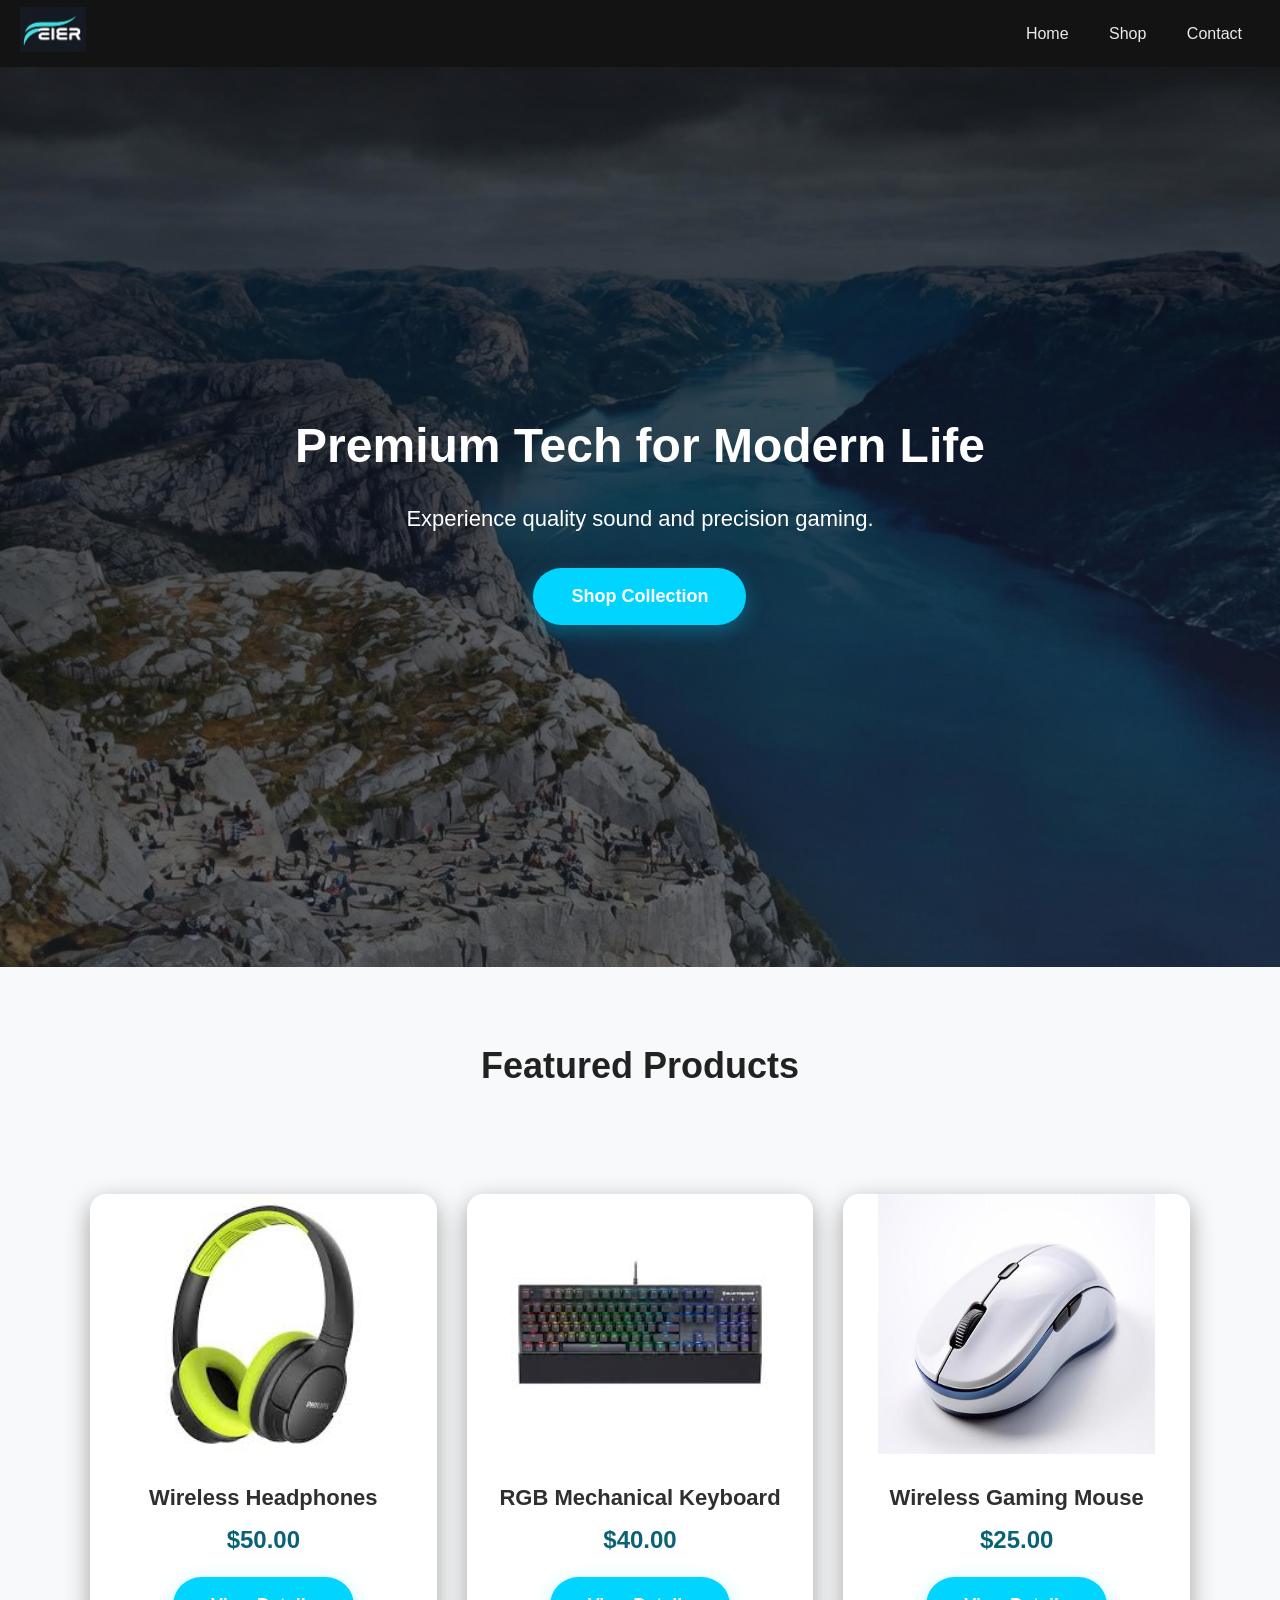
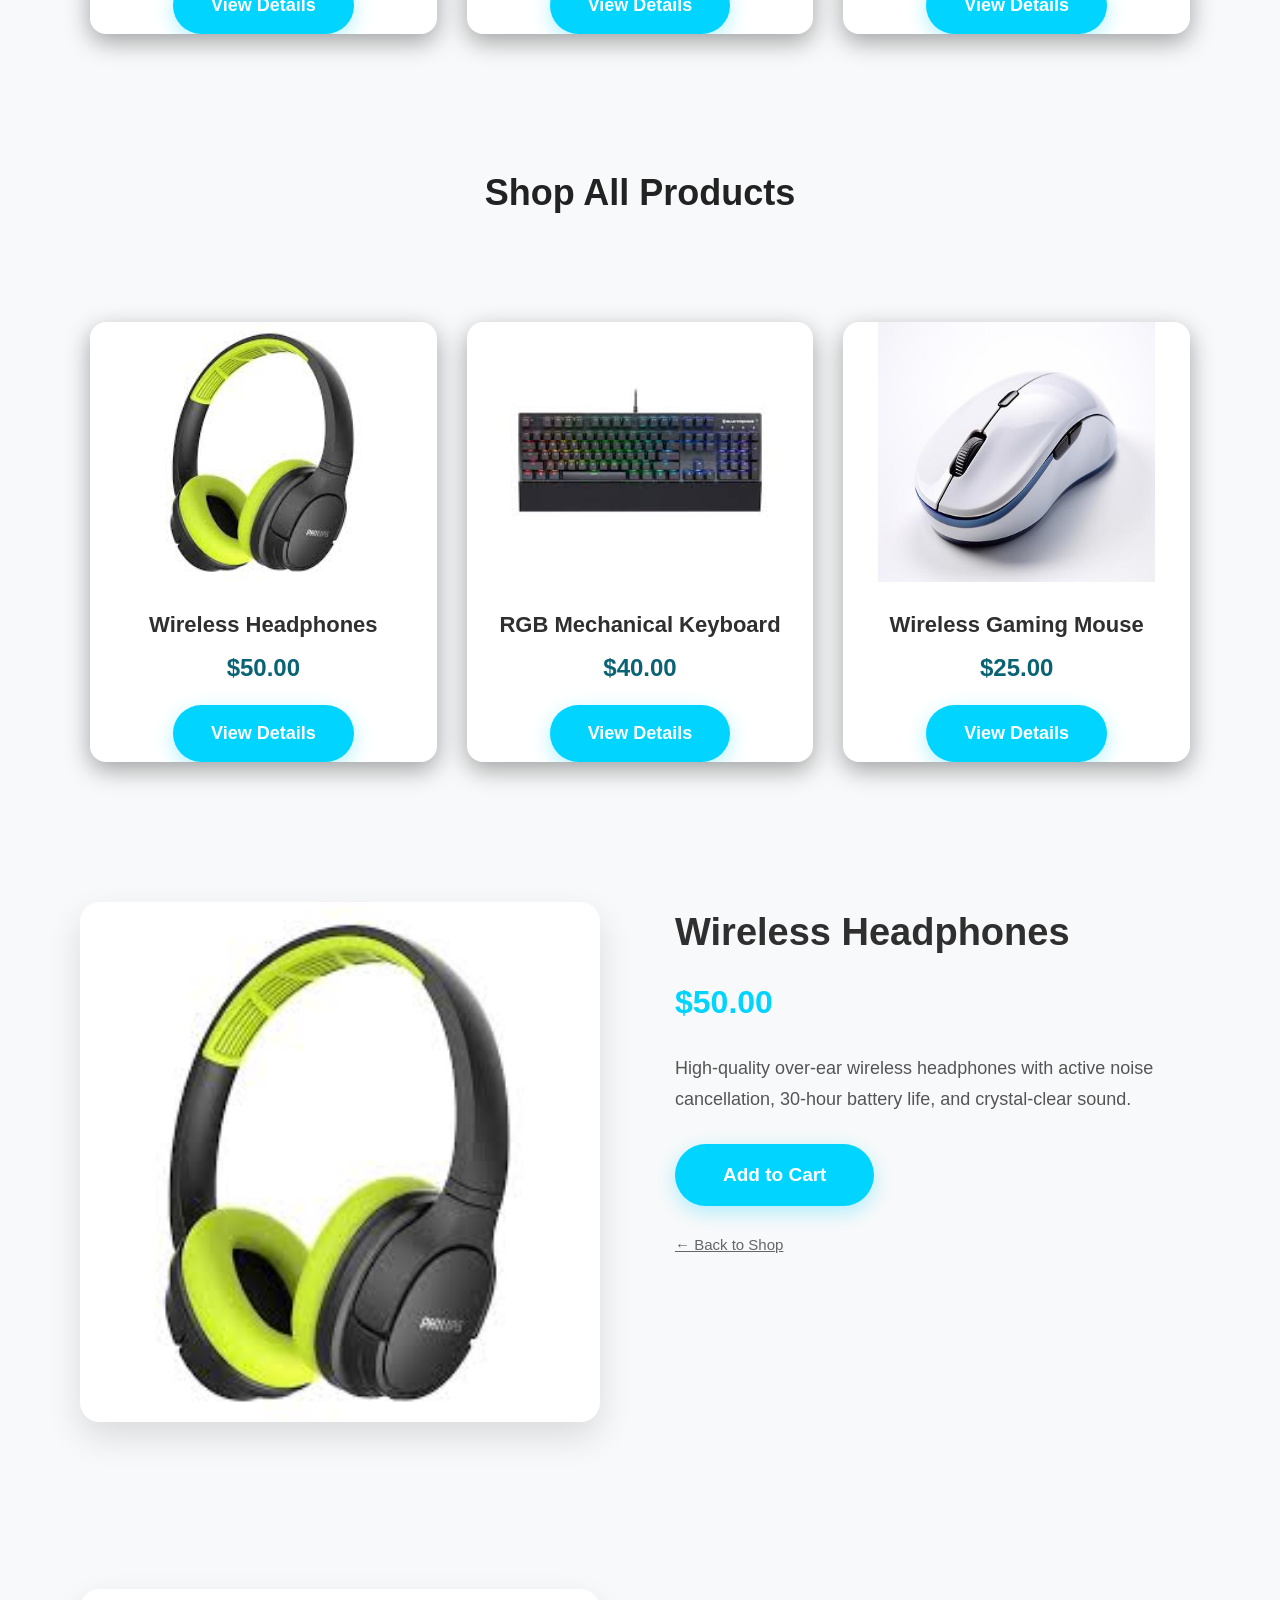
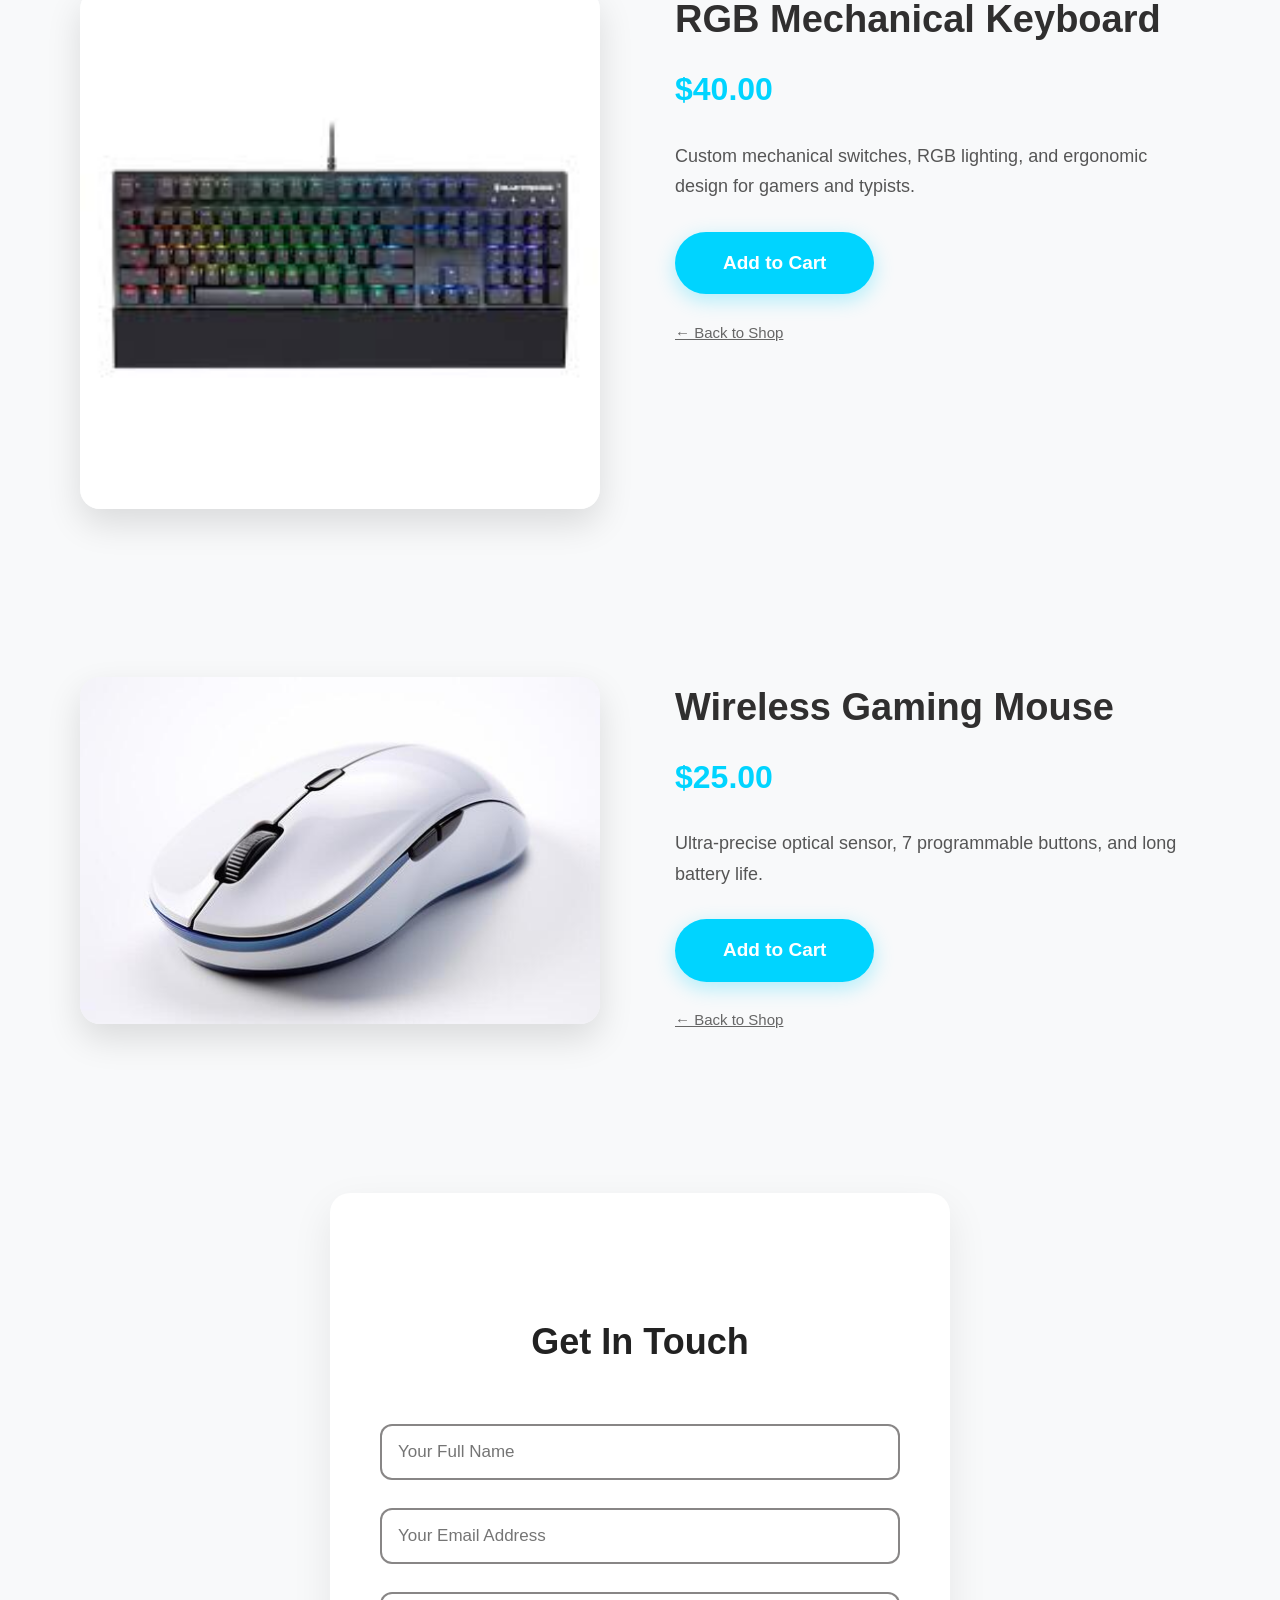
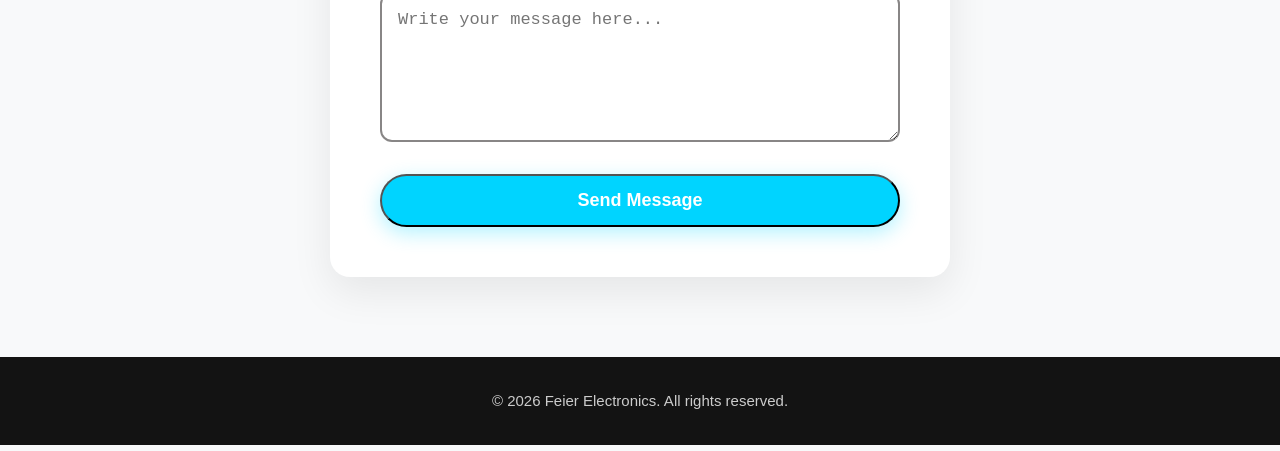
<file: index.html>
<!DOCTYPE html>
<html lang="en">

<head>
    <meta charset="UTF-8">
    <meta name="viewport" content="width=device-width, initial-scale=1.0">
    <title>Feier Electronics</title>
    <link rel="shortcut icon" href="/image/logo.png" type="image/x-icon">
    <link rel="stylesheet" href="style.css">
</head>

<body>

    <header>
        <div class="logo">
            <a href="#home">
                <img src="/image/logo.png" alt="Feier Electronics Logo">
            </a>
        </div>
        <nav>
            <a href="#home">Home</a>
            <a href="#shop">Shop</a>
            <a href="#contact">Contact</a>
        </nav>
    </header>

    <!-- ===================== HOME ===================== -->
    <section id="home">
        <main>
            <div class="hero">
                <div class="hero-content">
                    <h2>Premium Tech for Modern Life</h2>
                    <p>Experience quality sound and precision gaming.</p>
                    <a href="#shop" class="btn">Shop Collection</a>
                </div>
            </div>

            <div class="products">
                <h2>Featured Products</h2>
                <div class="grid">
                    <div class="card">
                        <img src="image/headphone.jpg" alt="Wireless Headphones">
                        <h3>Wireless Headphones</h3>
                        <p class="price">$50.00</p>
                        <a href="#headphones" class="btn">View Details</a>
                    </div>
                    <div class="card">
                        <img src="image/Keyboardd.jpg" alt="RGB Mechanical Keyboard">
                        <h3>RGB Mechanical Keyboard</h3>
                        <p class="price">$40.00</p>
                        <a href="#keyboard" class="btn">View Details</a>
                    </div>
                    <div class="card">
                        <img src="image/mouse.jpg" alt="Wireless Gaming Mouse">
                        <h3>Wireless Gaming Mouse</h3>
                        <p class="price">$25.00</p>
                        <a href="#mouse" class="btn">View Details</a>
                    </div>
                </div>
            </div>
        </main>
    </section>

    <!-- ===================== SHOP ===================== -->
    <section id="shop">
        <main>
            <div class="featured">
                <h2>Shop All Products</h2>
                <div class="grid">
                    <div class="card">
                        <img src="image/headphone.jpg" alt="Wireless Headphones">
                        <h3>Wireless Headphones</h3>
                        <p class="price">$50.00</p>
                        <a href="#headphones" class="btn">View Details</a>
                    </div>
                    <div class="card">
                        <img src="image/Keyboardd.jpg" alt="RGB Mechanical Keyboard">
                        <h3>RGB Mechanical Keyboard</h3>
                        <p class="price">$40.00</p>
                        <a href="#keyboard" class="btn">View Details</a>
                    </div>
                    <div class="card">
                        <img src="image/mouse.jpg" alt="Wireless Gaming Mouse">
                        <h3>Wireless Gaming Mouse</h3>
                        <p class="price">$25.00</p>
                        <a href="#mouse" class="btn">View Details</a>
                    </div>
                </div>
            </div>
        </main>
    </section>

    <!-- ===================== HEADPHONES DETAIL ===================== -->
    <section id="headphones">
        <main class="product-main">
            <div class="product-detail" style="display: contents;">
                <div class="product-image">
                    <img src="image/headphone.jpg" alt="Wireless Headphones">
                </div>
                <div class="product-info">
                    <h2>Wireless Headphones</h2>
                    <p class="price">$50.00</p>
                    <p>High-quality over-ear wireless headphones with active noise cancellation, 30-hour battery life, and crystal-clear sound.</p>
                    <a href="#contact" class="btn add-to-cart">Add to Cart</a>
                    <br><br>
                    <a href="#shop" style="color:#666; font-size:15px; text-decoration:underline;">← Back to Shop</a>
                </div>
            </div>
        </main>
    </section>

    <!-- ===================== KEYBOARD DETAIL ===================== -->
    <section id="keyboard">
        <main class="product-main">
            <div class="product-detail" style="display: contents;">
                <div class="product-image">
                    <img src="image/Keyboardd.jpg" alt="RGB Mechanical Keyboard">
                </div>
                <div class="product-info">
                    <h2>RGB Mechanical Keyboard</h2>
                    <p class="price">$40.00</p>
                    <p>Custom mechanical switches, RGB lighting, and ergonomic design for gamers and typists.</p>
                    <a href="#contact" class="btn add-to-cart">Add to Cart</a>
                    <br><br>
                    <a href="#shop" style="color:#666; font-size:15px; text-decoration:underline;">← Back to Shop</a>
                </div>
            </div>
        </main>
    </section>

    <!-- ===================== MOUSE DETAIL ===================== -->
    <section id="mouse">
        <main class="product-main">
            <div class="product-detail" style="display: contents;">
                <div class="product-image">
                    <img src="image/mouse.jpg" alt="Wireless Gaming Mouse">
                </div>
                <div class="product-info">
                    <h2>Wireless Gaming Mouse</h2>
                    <p class="price">$25.00</p>
                    <p>Ultra-precise optical sensor, 7 programmable buttons, and long battery life.</p>
                    <a href="#contact" class="btn add-to-cart">Add to Cart</a>
                    <br><br>
                    <a href="#shop" style="color:#666; font-size:15px; text-decoration:underline;">← Back to Shop</a>
                </div>
            </div>
        </main>
    </section>

    <!-- ===================== CONTACT ===================== -->
    <section id="contact">
        <main>
            <div class="contact">
                <h2>Get In Touch</h2>
                <form action="#" method="post">
                    <input type="text" placeholder="Your Full Name" required>
                    <input type="email" placeholder="Your Email Address" required>
                    <textarea placeholder="Write your message here..." rows="6" required></textarea>
                    <button type="submit" class="btn" style="width:100%; margin-top:10px;">Send Message</button>
                </form>
            </div>
        </main>
    </section>

    <footer>
        <p>&copy; 2026 Feier Electronics. All rights reserved.</p>
    </footer>

</body>

</html>
</file>
<file: style.css>
* {
            margin: 0;
            padding: 0;
            box-sizing: border-box;
        }

        body {
            font-family: 'Poppins', sans-serif;
            line-height: 1.6;
            color: rgb(48, 47, 47);
            display: flex;
            flex-direction: column;
            min-height: 100vh;
            background: rgb(248, 249, 250);
        }

        header {
            background: rgb(19, 19, 19);
            color: white;
            padding: 7px 20px;
            display: flex;
            align-items: center;
            justify-content: space-between;
            position: sticky;
            top: 0;
            z-index: 100;
        }

        .logo img {
            height: 45px;
            transition: transform 0.5s;
        }

        .logo img:hover {
            transform: scale(1.2);
        }

        nav a {
            color: rgb(237, 235, 235);
            text-decoration: none;
            margin: 0 18px;
            font-weight: 500;
            font-size: 16px;
            transition: color 0.3s;
        }

        nav a:hover {
            color: rgb(0, 212, 255);
        }

        .hero {
            background: url(image/background.jpg) no-repeat center center;
            background-size: cover;
            color: white;
            text-align: center;
            display: flex;
            align-items: center;
            justify-content: center;
            min-height: 100vh;
            position: relative;
            padding: 100px 20px;
        }

        .hero-content {
            max-width: 800px;
        }

        .hero h2 {
            font-size: 48px;
            font-weight: 600;
            margin-bottom: 16px;
        }

        .hero p {
            font-size: 22px;
            margin-bottom: 32px;
        }

        .btn {
            background: rgb(0, 212, 255);
            color: white;
            padding: 14px 38px;
            border-radius: 50px;
            font-weight: 600;
            text-decoration: none;
            font-size: 18px;
            box-shadow: 0 6px 20px rgba(0, 212, 255, 0.3);
            transition: all 0.3s;
            display: inline-block;
        }

        .btn:hover {
            background: rgb(0, 183, 224);
            box-shadow: 0 10px 25px rgba(0, 213, 255, 0.4);
        }

        .products h2,
        .featured h2,
        .contact h2 {
            text-align: center;
            margin: 70px 0 40px;
            font-size: 36px;
            font-weight: 600;
            color: #222;
        }

        .grid {
            display: grid;
            grid-template-columns: repeat(auto-fit, minmax(280px, 1fr));
            gap: 30px;
            padding: 60px 90px;
            max-width: 1280px;
            margin: 0 auto;
        }

        .card {
            background: white;
            border-radius: 16px;
            overflow: hidden;
            box-shadow: 0 8px 25px rgba(0, 0, 0, 0.351);
            transition: all 0.4s ease;
            text-align: center;
        }

        .card:hover {
            transform: translateY(-12px);
            box-shadow: 0 20px 35px rgba(0, 213, 255, 0.336);
        }

        .card img {
            width: 80%;
            height: 260px;
            transition: transform 0.5s ease;
        }

        .card:hover img {
            transform: scale(1.08);
        }

        .card h3 {
            margin: 18px 0 6px;
            font-size: 22px;
            font-weight: 600;
        }

        .price {
            font-size: 24px;
            font-weight: 700;
            color: rgb(10, 99, 117);
            margin-bottom: 18px;
        }

        .product-main {
            padding: 80px 40px;
            max-width: 1200px;
            margin: 0 auto;
            display: grid;
            grid-template-columns: 1fr 1fr;
            gap: 70px;
        }

        .product-image img {
            width: 100%;
            max-width: 520px;
            border-radius: 20px;
            box-shadow: 0 15px 35px rgba(0, 0, 0, 0.12);
        }

        .product-info h2 {
            font-size: 38px;
            margin-bottom: 12px;
        }

        .product-info .price {
            font-size: 32px;
            font-weight: 700;
            color: rgb(0, 212, 255);
            margin-bottom: 24px;
        }

        .product-info p {
            font-size: 18px;
            line-height: 1.7;
            color: rgb(85, 85, 85);
            margin-bottom: 30px;
        }

        .add-to-cart {
            padding: 16px 48px;
            font-size: 19px;
        }

        .contact {
            max-width: 620px;
            margin: 80px auto;
            padding: 50px;
            background: white;
            border-radius: 20px;
            box-shadow: 0 15px 40px rgba(0, 0, 0, 0.08);
        }

        .contact input,
        .contact textarea {
            width: 100%;
            padding: 16px;
            margin: 14px 0;
            border: 2px solid rgba(118, 115, 115, 0.863);
            border-radius: 12px;
            font-size: 17px;
        }

        footer {
            background: rgb(19, 19, 19);
            color: rgb(204, 204, 204);
            text-align: center;
            padding: 32px 20px;
            margin-top: auto;
            font-size: 15px;
        }

        /* Section spacing for smooth anchor navigation */
        section {
            scroll-margin-top: 80px;
        }

        @media (max-width: 768px) {
            header {
                flex-direction: column;
                text-align: center;
            }

            nav {
                margin-top: 10px;
            }

            nav a {
                margin: 5px 15px;
            }

            .grid {
                grid-template-columns: 1fr;
                padding: 40px 20px;
            }

            .product-main {
                grid-template-columns: 1fr;
                gap: 40px;
                padding: 40px 20px;
            }

            .hero h2 {
                font-size: 36px;
            }
        }
</file>
